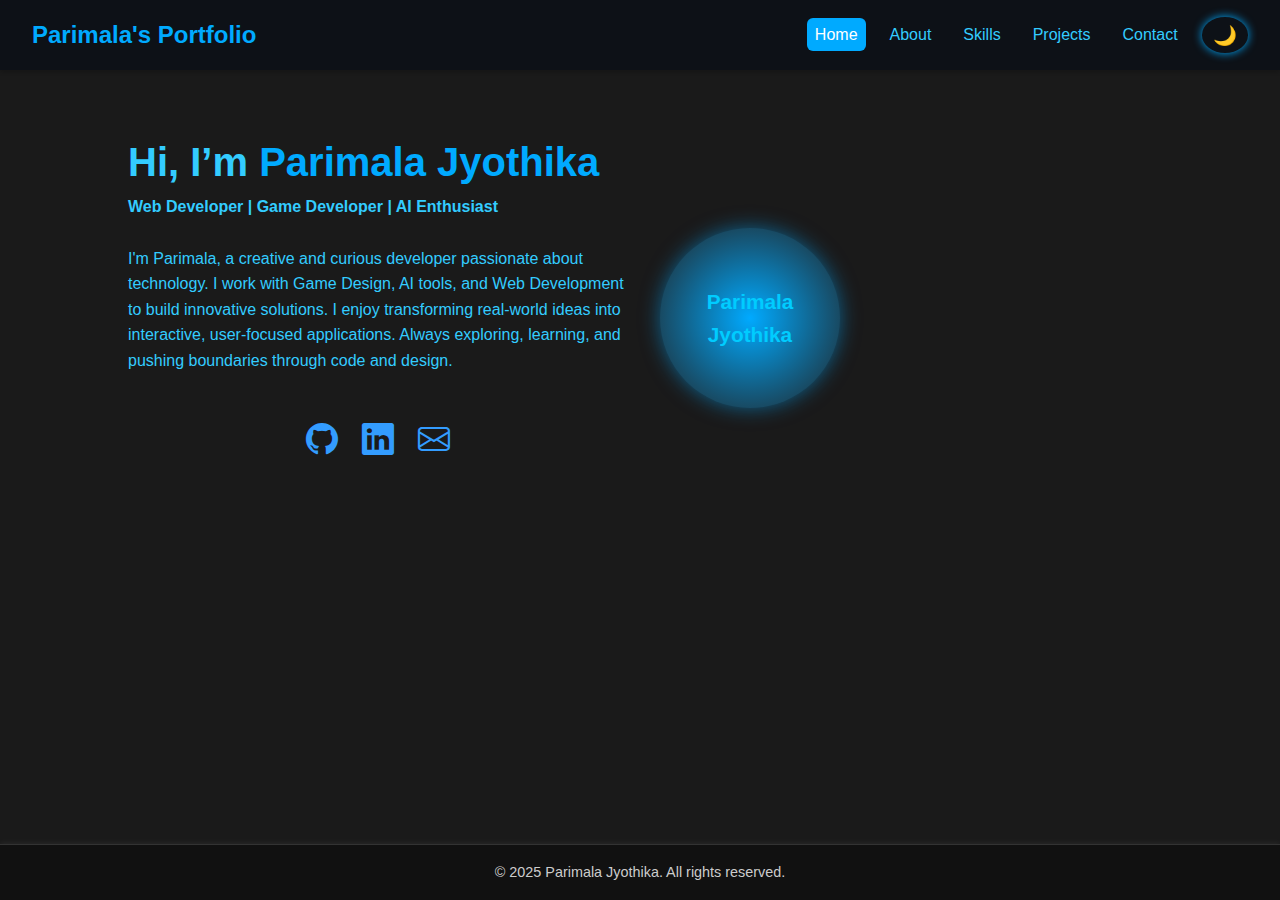
<file: index.html>
<!DOCTYPE html>
<html lang="en" data-theme="dark">
<head>
  <meta charset="UTF-8" />
  <meta name="viewport" content="width=device-width, initial-scale=1.0" />
  <title>Home | Parimala's Protfolio</title>
  <link rel="stylesheet" href="style.css" />
  <link rel="stylesheet" href="https://cdn.jsdelivr.net/npm/bootstrap-icons@1.10.5/font/bootstrap-icons.css" />
</head>
<body>

  <!-- Navigation Bar -->
  <nav>
    <div class="nav-left">Parimala's Portfolio</div>
    <ul class="nav-right">
      <li><a href="index.html" class="active">Home</a></li>
      <li><a href="about.html">About</a></li>
      <li><a href="skills.html">Skills</a></li>
      <li><a href="projects.html">Projects</a></li>
      <li><a href="contact.html">Contact</a></li>
      <li>
        <button id="theme-toggle" class="theme-btn" title="Toggle Theme">🌙</button>
      </li>
    </ul>
  </nav>

  <!-- Main Content -->
  <main>
    <header class="hero-section">
      <div class="hero-content">
        <div class="text">
          <h1>Hi, I’m <span class="highlight">Parimala Jyothika</span></h1>
          <b><p>Web Developer | Game Developer | AI Enthusiast</p></b>
          <br />
          <p>
            I'm Parimala, a creative and curious developer passionate about technology. I work with Game Design, AI tools, and Web Development to build innovative solutions. I enjoy transforming real-world ideas into interactive, user-focused applications. Always exploring, learning, and pushing boundaries through code and design.
          </p>
          <br />
         <div class="social">
                  <i class="bi bi-github"></i>
                  <i class="bi bi-linkedin"></i>
                  <i class="bi bi-envelope"></i>
                </div>

        </div>

        <div class="circle-name">
          <p>Parimala<br />Jyothika</p>
        </div>
      </div>
    </header>
  </main>

  <!-- Footer -->
  <footer class="site-footer">
    <div class="footer-content">
      <p>© 2025 Parimala Jyothika. All rights reserved.</p>
    </div>
  </footer>

  <!-- Theme Toggle Script -->
  <script src="script.js"></script>
</body>
</html>
</file>
<file: style.css>
/* Reset & Base Styles */
  * {
    margin: 0;
    padding: 0;
    box-sizing: border-box;
  }
  body {
    font-family: 'Segoe UI', Tahoma, Geneva, Verdana, sans-serif;
    line-height: 1.6;
    background-color: var(--bg-color);
    color: var(--text-color);
    transition: background-color 0.3s, color 0.3s;
  }
  a {
    text-decoration: none;
    color: var(--text-color);
  }
  ul {
    list-style: none;
  }



  /* Navigation Bar */
  nav {
    display: flex;
    justify-content: space-between;
    align-items: center;
    padding: 1rem 2rem;
    background-color: var(--card-bg);
    box-shadow: 0 2px 4px rgba(0, 0, 0, 0.2);
    position: sticky;
    top: 0;
    z-index: 10;
  }
  .nav-left {
    font-size: 1.5rem;
    font-weight: bold;
    color: var(--highlight);
  }
  .nav-right {
    display: flex;
    gap: 1rem;
    align-items: center;
  }
  .nav-right a {
    padding: 0.5rem;
    border-radius: 6px;
    font-weight: 500;
  }
  .nav-right a.active,
  .nav-right a:hover {
    background-color: var(--highlight);
    color: white;
  }
  #theme-toggle {
    background: none;
    border: none;
    cursor: pointer;
  }

  /* Glowing Toggle Button (Emoji) */
  .theme-btn {
    font-size: 1.2rem;
    padding: 0.4rem 0.7rem;
    border-radius: 50%;
    border: none;
    background-color: var(--card-bg);
    color: var(--text-color);
    cursor: pointer;
    box-shadow: 0 0 10px var(--highlight);
    transition: background-color 0.3s, box-shadow 0.3s;
  }
  .theme-btn:hover {
    background-color: var(--highlight);
    color: white;
    box-shadow: 0 0 15px var(--highlight);
  }

  /* Hero Section */
  .hero-section {
    display: flex;
    justify-content: center;
    align-items: center;
    padding: 4rem 2rem;
    flex-wrap: wrap;
  }
  .hero-content {
    display: flex;
    align-items: center;
    justify-content: space-between;
    gap: 2rem;
    flex-wrap: wrap;
  }
  .hero-content .text {
    max-width: 500px;
  }
  .hero-content h1 {
    font-size: 2.5rem;
  }
  .highlight {
    color: var(--highlight);
  }
  .social a {
    margin-right: 1rem;
    font-size: 1.5rem;
    color: var(--highlight);
  }

  /* Glowing Circle with Name */
  .circle-name {
    width: 160px;
    height: 160px;
    border-radius: 50%;
    background: radial-gradient(circle, var(--highlight), transparent);
    color: white;
    font-size: 1.2rem;
    font-weight: bold;
    display: flex;
    align-items: center;
    justify-content: center;
    text-align: center;
    box-shadow: 0 0 20px var(--highlight);
  }

  /* Section Layout */
  .section {
    padding: 3rem 2rem;
  }
  .section h2 {
    text-align: center;
    font-size: 2rem;
    margin-bottom: 2rem;
  }

  /* Skills & Projects Grid */
  .skills-grid {
    display: grid;
    grid-template-columns: repeat(auto-fit, minmax(280px, 1fr));
    gap: 1.5rem;
  }
  .skill-card {
    background-color: var(--card-bg);
    padding: 1rem;
    border-radius: 12px;
    box-shadow: 0 4px 10px rgba(0,0,0,0.2);
    transition: transform 0.3s;
  }
  .skill-card:hover {
    transform: translateY(-5px);
  }
  .skill-card h3 {
    color: var(--highlight);
  }
  .progress-bar {
    background-color: #066883;
    height: 10px;
    border-radius: 10px;
    margin-top: 0.5rem;
  }
  .progress {
    height: 100%;
    background-color: var(--highlight);
    border-radius: 10px;
    text-align: right;
    color: rgb(24, 119, 198);
    padding-right: 5px;
    font-size: 0.75rem;
  }

  /* Responsive */
  @media (max-width: 600px) {
    .hero-content {
      flex-direction: column;
      text-align: center;
    }
    .circle-name {
      margin-top: 1.5rem;
    }
  }
  .about-paragraph {
    text-align: right;
    max-width: 800px;
    margin: 20px auto;
    font-size: 1.1rem;
    line-height: 1.8;
    color: var(--text-color, #ccc);
  }
  .progress {
    height: 100%;
    background: linear-gradient(to right, #00bfff, #0077ff);
    color: rgb(252, 249, 250);
    text-align: right;
    padding-right: 6px;
    font-size: 12px;
    line-height: 12px;
    border-radius: 10px;
    position: relative;
    transition: width 0.8s ease-in-out;
    display: flex;
    align-items: center;
    justify-content: flex-end;
  }
  
 
  .skill-card {
    background-color: var(--bg-card);
    color: var(--text-color);
    border-radius: 10px;
    padding: 15px;
    box-shadow: 0 0 10px rgba(0, 0, 0, 0.05);
    transition: background 0.3s, color 0.3s;
  }

  .skill-card h3 {
    color: #0077ff;
  }

  .progress-bar {
    background-color: var(--bar-bg);
    height: 12px;
    border-radius: 10px;
    overflow: hidden;
    margin-top: 8px;
  }

  :root {
    --bg-card-light: #d0e8f2;  /* Sky blue for light theme */
    --bg-card-dark: rgba(255, 255, 255, 0.05);
    --text-light: #1a1a1a;
    --text-dark: #fff;
    --bar-bg-light: #c0d6e4;
    --bar-bg-dark: rgba(255, 255, 255, 0.15);
    --bar-fill: linear-gradient(to right, #00bfff, #0077ff);
  }
  [data-theme="light"] {
    --bg-card: var(--bg-card-light);
    --text-color: var(--text-light);
    --bar-bg: var(--bar-bg-light);
  }
  .skill-card {
    background-color: var(--bg-card);
    color: var(--text-color);
    border-radius: 12px;
    padding: 15px;
    box-shadow: 0 0 8px rgba(0, 0, 0, 0.06);
    transition: background 0.3s ease, color 0.3s ease;
  }
  .about-text {
    text-align: left;
    max-width: 800px;
    margin: 0 auto;
    padding: 20px;
    line-height: 1.7;
    font-size: 1rem;
  }
  .about-header{
    color:#00bfff
  }
  .hero-section {
    display: flex;
    flex-direction: row;
    justify-content: space-between;
    align-items: flex-start;
    padding: 60px 10%;
    gap: 40px;
    flex-wrap: wrap;
  }

  .about-box {
    flex: 3;
    background: linear-gradient(145deg, #1e1e2f, #2a2a40); /* ✨ Box background */
    padding: 30px;
    border-radius: 15px;
    border: 2px solid #00aaff;
    box-shadow: 0 0 25px rgba(0, 170, 255, 0.2);
    backdrop-filter: blur(5px);
    transition: 0.3s ease;
  }

  .about-box:hover {
    box-shadow: 0 0 40px rgba(0, 170, 255, 0.5); /* Glow on hover */
  }

  .about-box p {
    font-size: 1.1rem;
    color: #e0e0e0;
    line-height: 1.8;
    text-align: justify;
  }

  .about-heading {
    color: #3d98c5;
    font-size: 2.5rem;
    margin-bottom: 20px;
    border-left: 6px solid #176e9a;
    padding-left: 15px;
  }

  .circle-name {
    flex: 1;
    background-color: #222;
    color: #00ccff;
    border-radius: 50%;
    width: 180px;
    height: 180px;
    display: flex;
    align-items: center;
    justify-content: center;
    text-align: center;
    font-size: 1.3rem;
    font-weight: bold;
    box-shadow: 0 0 20px rgba(0, 170, 255, 0.5);
    margin-top: 40px;
  }

  @media (max-width: 768px) {
    .hero-section {
      flex-direction: column;
      align-items: flex-start;
      padding: 30px 20px;
    }

    .circle-name {
      align-self: center;
      margin-top: 30px;
    }
  }
  :root {
  --bg-color: #ffffff;
  --text-color: #1e293b;
  --card-bg: #f1f5f9;
  --highlight: #007acc;
  --circle-bg: #053f45;
  --circle-text: #e8eef3;
  --circle-glow: rgba(98, 191, 238, 0.2);
}

[data-theme="dark"] {
  --bg-color: #000000;
  --text-color: #f1f5f9;
  --card-bg: #0d1117;
  --highlight: #00aaff;
  --circle-bg: #000000;
  --circle-text: #00ccff;
  --circle-glow: rgba(36, 90, 107, 0.5);
}

body {
  background-color: var(--bg-color);
  color: var(--text-color);
}

/* 🌟 Section */
.contact-section {
  display: flex;
  justify-content: center;
  align-items: center;
  padding: 60px 20px;
  min-height: 100vh;
}

/* Container */
.contact-container {
  display: flex;
  align-items: center;
  justify-content: space-between;
  flex-wrap: wrap;
  gap: 40px;
  width: 100%;
  max-width: 1000px;
}

/* 📬 Card */
.contact-card {
  background-color: var(--card-bg);
  border: 2px solid var(--highlight);
  border-radius: 20px;
  padding: 40px;
  max-width: 600px;
  width: 100%;
  text-align: center;
  box-shadow: 0 0 20px var(--circle-glow);
  transition: box-shadow 0.3s ease, background-color 0.3s ease;
}

.contact-card:hover {
  box-shadow: 0 0 35px var(--circle-glow);
}

.contact-card h2 {
  font-size: 2.2rem;
  color: var(--highlight);
  margin-bottom: 15px;
}

.contact-card p {
  font-size: 1.1rem;
  color: var(--text-color);
  margin-bottom: 25px;
  line-height: 1.6;
}

/* ℹ️ Info List */
.contact-info {
  list-style: none;
  padding: 0;
  margin-bottom: 30px;
  font-size: 1rem;
  line-height: 1.8;
}

.contact-info li {
  margin-bottom: 10px;
}

.contact-info a {
  color: var(--highlight);
  text-decoration: none;
}

.contact-info a:hover {
  text-decoration: underline;
}

/* 🎯 Divider */
.email-divider {
  height: 2px;
  width: 60%;
  background: linear-gradient(to right, #012b41, #007acc);
  margin: 10px auto 0 auto;
  border-radius: 4px;
  opacity: 0.7;
}

/* 📩 Button */
.contact-btn {
  display: inline-block;
  padding: 12px 25px;
  background-color: var(--highlight);
  color: #fff;
  font-size: 1rem;
  font-weight: bold;
  border-radius: 8px;
  text-decoration: none;
  transition: background-color 0.3s ease;
}

.contact-btn:hover {
  background-color: #005fa3;
}

/* 🌟 Name Circle */
.name-circle {
  background-color: var(--circle-bg);
  color: var(--circle-text);
  border-radius: 50%;
  width: 180px;
  height: 180px;
  display: flex;
  align-items: center;
  justify-content: center;
  text-align: center;
  font-size: 1.2rem;
  font-weight: bold;
  box-shadow: 0 0 25px var(--circle-glow);
  transition: background-color 0.3s ease;
}

/* Responsive */
@media (max-width: 768px) {
  .contact-container {
    flex-direction: column;
    align-items: center;
  }

  .name-circle {
    margin-top: 30px;
  }
}
/* 🔵 Glowing Name Circle - Universal */
.name-circle {
  background-color: var(--circle-bg);
  color: var(--circle-text);
  border-radius: 50%;
  width: 180px;
  height: 180px;
  display: flex;
  align-items: center;
  justify-content: center;
  text-align: center;
  font-size: 1.3rem;
  font-weight: bold;
  box-shadow: 0 0 25px var(--circle-glow);
  transition: all 0.3s ease;
}

/* Light and Dark Theme Support */
:root {
  --circle-bg: #6eb5d1;
  --circle-text:#ddeef6;
  --circle-glow: rgba(41, 120, 159, 0.3);
}

[data-theme="dark"] {
  --circle-bg: #000000;
  --circle-text: #00ccff;
  --circle-glow: rgba(0, 170, 255, 0.5);
}


/* Section layout */
.about-section {
  display: flex;
  justify-content: center;
  align-items: center;
  padding: 60px 20px;
  min-height: 100vh;
  background-color: var(--bg-color);
}

/* Common card styles */
.about-glitter-box {
  background-color: var(--box-bg);
  color: var(--text-color);
  border-radius: 16px;
  padding: 40px;
  max-width: 800px;
  width: 100%;
  box-shadow: var(--box-shadow);
  transition: all 0.3s ease-in-out;
}

.about-glitter-box h1 {
  font-size: 2.2rem;
  margin-bottom: 20px;
  color: var(--heading-color);
  text-align: center;
}

.about-glitter-box p {
  font-size: 1.1rem;
  line-height: 1.7;
}

/* 🌞 Light Theme */
:root {
  --bg-color: #ffffff;
  --box-bg: #ffffff;
  --text-color: #222;
  --heading-color: #0077cc;
  --box-shadow: 0 0 0 rgba(0, 0, 0, 0); /* No glow */
}

/* 🌙 Dark Theme */
html[data-theme="dark"] {
  --bg-color: #1a1a1a;
  --box-bg: #2b2b2b;
  --text-color: #33ccff;
  --heading-color: #33ccff;
  --box-shadow: 0 0 8px #3399ff, 0 0 16px #3399ff; /* Blue glitter */
}/* Layout for section */
.about-section {
  display: flex;
  justify-content: center;
  align-items: center;
  padding: 60px 20px;
  min-height: 100vh;
  background-color: var(--bg-color);
}

/* About box */
.about-glitter-box {
  background-color: var(--box-bg);
  color: var(--text-color);
  border-radius: 16px;
  padding: 40px;
  max-width: 800px;
  width: 100%;
  box-shadow: var(--box-shadow);
  border: 2px solid var(--border-color);
  transition: all 0.3s ease-in-out;
}

/* Heading */
.about-glitter-box h1 {
  font-size: 2.2rem;
  margin-bottom: 20px;
  color: var(--heading-color);
  text-align: center;
}

/* Text */
.about-glitter-box p {
  font-size: 1.1rem;
  line-height: 1.7;
}

/* 🌞 Light Theme */
:root {
  --bg-color: #f9f9f9;
  --box-bg: #ffffff;
  --text-color: #1a1a1a;
  --heading-color: #0077cc;
  --border-color: #cce7ff;
  --box-shadow:
}
/* Layout to keep footer at the bottom */
html, body {
  height: 100%;
  margin: 0;
  display: flex;
  flex-direction: column;
}

main {
  flex: 1;
}

/* Footer that looks like nav bar */
.site-footer {
  background-color: #f5f5f5;
  color: #333;
  text-align: center;
  padding: 1rem 2rem;
  font-size: 0.9rem;
  box-shadow: 0 -2px 5px rgba(0, 0, 0, 0.05);
  border-top: 1px solid #e0e0e0;
}

/* Dark mode footer */
[data-theme="dark"] .site-footer {
  background-color: #111;
  color: #ccc;
  border-top: 1px solid #333;
  box-shadow: 0 -2px 5px rgba(255, 255, 255, 0.05);
}
.site-footer {
  background-color: #e4eaf2;
  color: #333;
  text-align: center;
  padding: 1rem 2rem;
  font-size: 0.9rem;
  border-top: 1px solid #ddd;
  box-shadow: 0 -2px 5px rgba(0, 0, 0, 0.05);
  margin-top: auto;
}

[data-theme="dark"] .site-footer {
  background-color: #111;
  color: #ccc;
  border-top: 1px solid #333;
  box-shadow: 0 -2px 5px rgba(255, 255, 255, 0.05);
}
.social {
  display: flex;
  justify-content: center;
  gap: 1.5rem;
  font-size: 2rem;              /* Increased icon size */
  color: #007bff;               /* Blue color */
  margin-top: 1rem;
  transition: transform 0.2s ease;
}

.social i:hover {
  transform: scale(1.3);
  color: #0056b3;               /* Darker blue on hover */
}

/* Optional: dark mode support */
[data-theme="dark"] .social {
  color: #339cff;               /* Light blue in dark mode */
}

[data-theme="dark"] .social i:hover {
  color: #66b3ff;
}
/* Skills & Projects Grid Layout */
.skills-grid,
.projects-grid {
  display: grid;
  grid-template-columns: repeat(auto-fit, minmax(280px, 1fr));
  gap: 1.5rem;
}

/* Skill & Project Cards */
.skill-card,
.project-card {
  background-color: #ffffff; /* Always white */
  color: var(--text-color);  /* Adjusts based on theme */
  padding: 1.5rem;
  border-radius: 12px;
  box-shadow: 0 4px 10px rgba(0, 0, 0, 0.1);
  transition: transform 0.3s ease, background-color 0.3s ease, color 0.3s ease;
}

/* Dark theme: force text white */
[data-theme="dark"] .skill-card,
[data-theme="dark"] .project-card {
  color: #111111;
}

/* Hover effect */
.skill-card:hover,
.project-card:hover {
  transform: translateY(-5px);
}

/* Headings inside cards */
.skill-card h3,
.project-card h3 {
  color: var(--highlight);
}

/* Progress bar (optional for skill) */
.progress-bar {
  background-color: #e0e0e0;
  height: 12px;
  border-radius: 10px;
  margin-top: 0.5rem;
}

.progress {
  height: 100%;
  background: linear-gradient(to right, #00bfff, #0077ff);
  border-radius: 10px;
  color: #fff;
  padding-right: 6px;
  font-size: 12px;
  display: flex;
  align-items: center;
  justify-content: flex-end;
  transition: width 0.8s ease-in-out;
}
.nav-left {
  font-size: 1.5rem;
  font-weight: bold;
  color: var(--highlight); /* Ensures consistent blue color */
}
</file>
